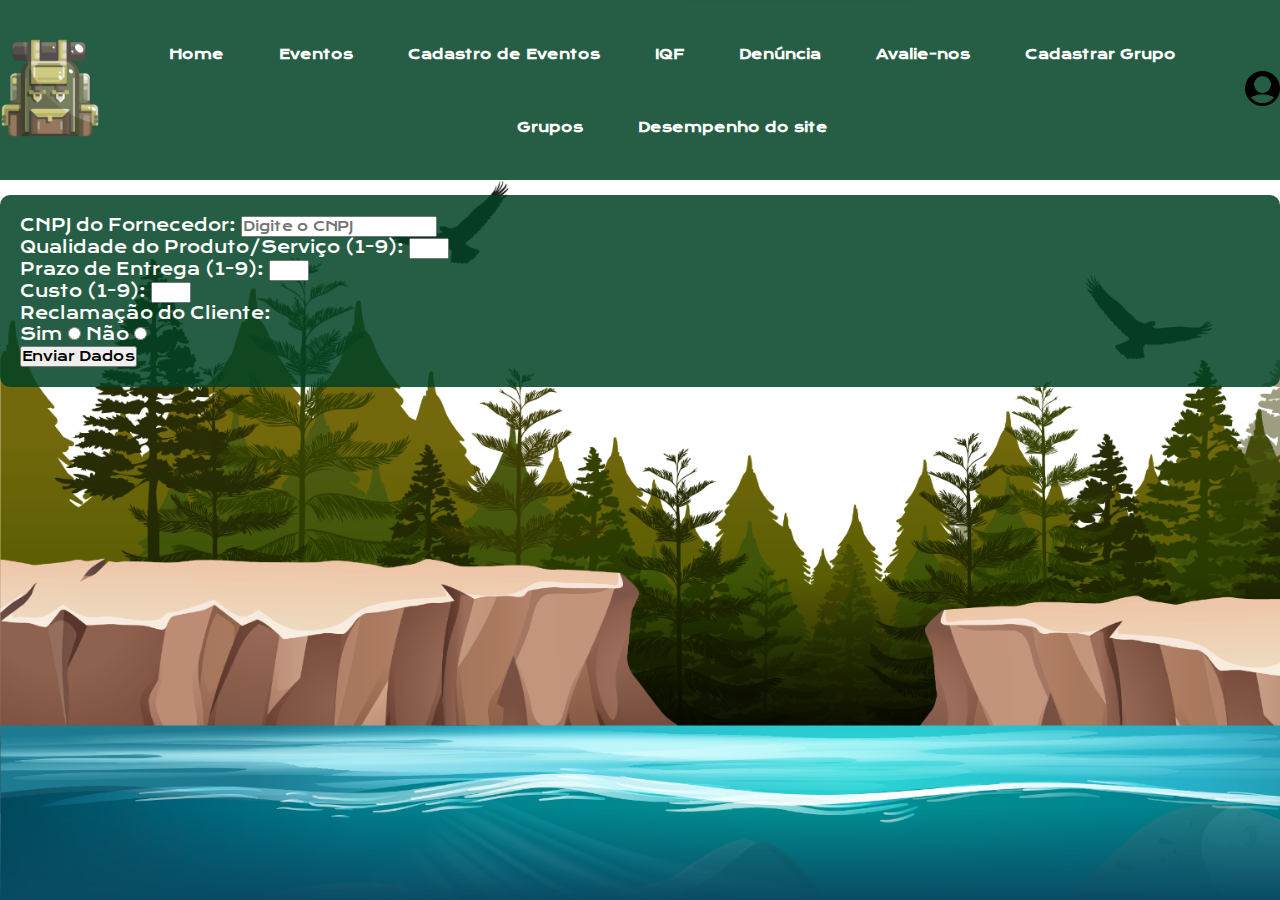
<file: Mochileiros/index.html>
<!DOCTYPE html>
<html lang="en">
<head>
    <meta charset="UTF-8">
    <meta name="viewport" content="width=device-width, initial-scale=1.0">
    <title>Índice de Qualificação do Fornecedor Iqf</title>
    <script src="script.js"></script>
    <link rel="stylesheet" href="home.css">
    <link href="https://cdn.jsdelivr.net/npm/bootstrap@5.3.2/dist/css/bootstrap.min.css" rel="stylesheet" integrity="sha384-T3c6CoIi6uLrA9TneNEoa7RxnatzjcDSCmG1MXxSR1GAsXEV/Dwwykc2MPK8M2HN" crossorigin="anonymous">
    <link rel="stylesheet" href="iqf.css">
     </head>
<body>
    <header class="my_header">
        <div class="my_header_1">
            <a href="#"><img src="home-img/backpack.png" alt="backpack"></a>
        </div>
        <div class="my_header_2">
            <ul>
                <li><strong><a href="home.html">Home</a></strong></li>
                <li><strong><a href="evento.html">Eventos</a></strong></li>
                <li><strong><a href="CadastroFornecedores.html">Cadastro de Eventos</a></strong></li>
                <li><strong><a href="index.html">IQF</a></strong></li>
                <li><strong><a href="SegurancaUsuario.html">Denúncia</a></strong></li>
                <li><strong><a href="avaliacao.html">Avalie-nos</a></strong></li>
                <li><strong><a href="grupo.html">Cadastrar Grupo</a></strong></li>
                <li><strong><a href="GruposCadastrados.html">Grupos</a></strong></li>
                <li><strong><a href="indicador.html">Desempenho do site</a></strong></li>
            </ul>
        </div>
        <div class="my_header_2_1">
            <div class="dropdown">
                <button class="btn btn-secondary dropdown-toggle" type="button" data-bs-toggle="dropdown"
                    aria-expanded="false">
                    Menu
                </button>
                <ul class="dropdown-menu">
                    <li><strong><a class="dropdown-item" href="home.html">Home</a></strong></li>
                    <li><strong><a class="dropdown-item" href="evento.html">Eventos</a></strong></li>
                    <li><strong><a class="dropdown-item" href="CadastroFornecedores.html">Cadastro de Eventoss</a></strong></li>
                    <li><strong><a class="dropdown-item" href="index.html">IQF</a></strong></li>
                    <li><strong><a class="dropdown-item" href="SegurancaUsuario.html">Denúncia</a></strong></li>
                    <li><strong><a class="dropdown-item" href="avaliacao.html">Avalie-nos</a></strong></li>
                    <li><strong><a href="grupo.html">Cadastrar Grupo</a></strong></li>
                    <li><strong><a href="GruposCadastrados.html">Grupos</a></strong></li>
                    <li><strong><a class="dropdown-item" href="indicador.html">Desempenho do site</a></strong></li>
                </ul>
            </div>
        </div>
        <div class="my_header_3">
            <a href="usuario.html"><img src="home-img/do-utilizador.png" alt="user-icon"></a>
        </div>
    </header>
            <main class="main_iqf">
                <div class="d-flex justify-content-center">
                    <div class="tabela">
                        <form id="iqfForm" onsubmit="enviarDados(event)">
                            <label for="cnpj">CNPJ do Fornecedor:</label>
                            <input type="text" id="cnpj" placeholder="Digite o CNPJ" maxlength="14" required><br>
                            <label for="quality">Qualidade do Produto/Serviço (1-9):</label>
                            <input type="number" id="quality" min="1" max="9" required><br>
                            <label for="delivery">Prazo de Entrega (1-9):</label>
                            <input type="number" id="delivery" min="1" max="9" required><br>
                            <label for="cost">Custo (1-9):</label>
                            <input type="number" id="cost" min="1" max="9" required><br>
                            <label for="complaint">Reclamação do Cliente:</label>
                            <div>
                                <label for="complaintYes">Sim</label>
                                <input type="radio" id="complaintYes" name="complaint" value="true" required>
                                <label for="complaintNo">Não</label>
                                <input type="radio" id="complaintNo" name="complaint" value="false" required>
                            </div>
                            <button type="submit">Enviar Dados</button>
                        </form>
                    </div>
                        </div>
            </main>

       
    
     <script src="https://cdn.jsdelivr.net/npm/bootstrap@5.3.2/dist/js/bootstrap.bundle.min.js" integrity="sha384-C6RzsynM9kWDrMNeT87bh95OGNyZPhcTNXj1NW7RuBCsyN/o0jlpcV8Qyq46cDfL" crossorigin="anonymous"></script>
 
</body>
</html>
</file>
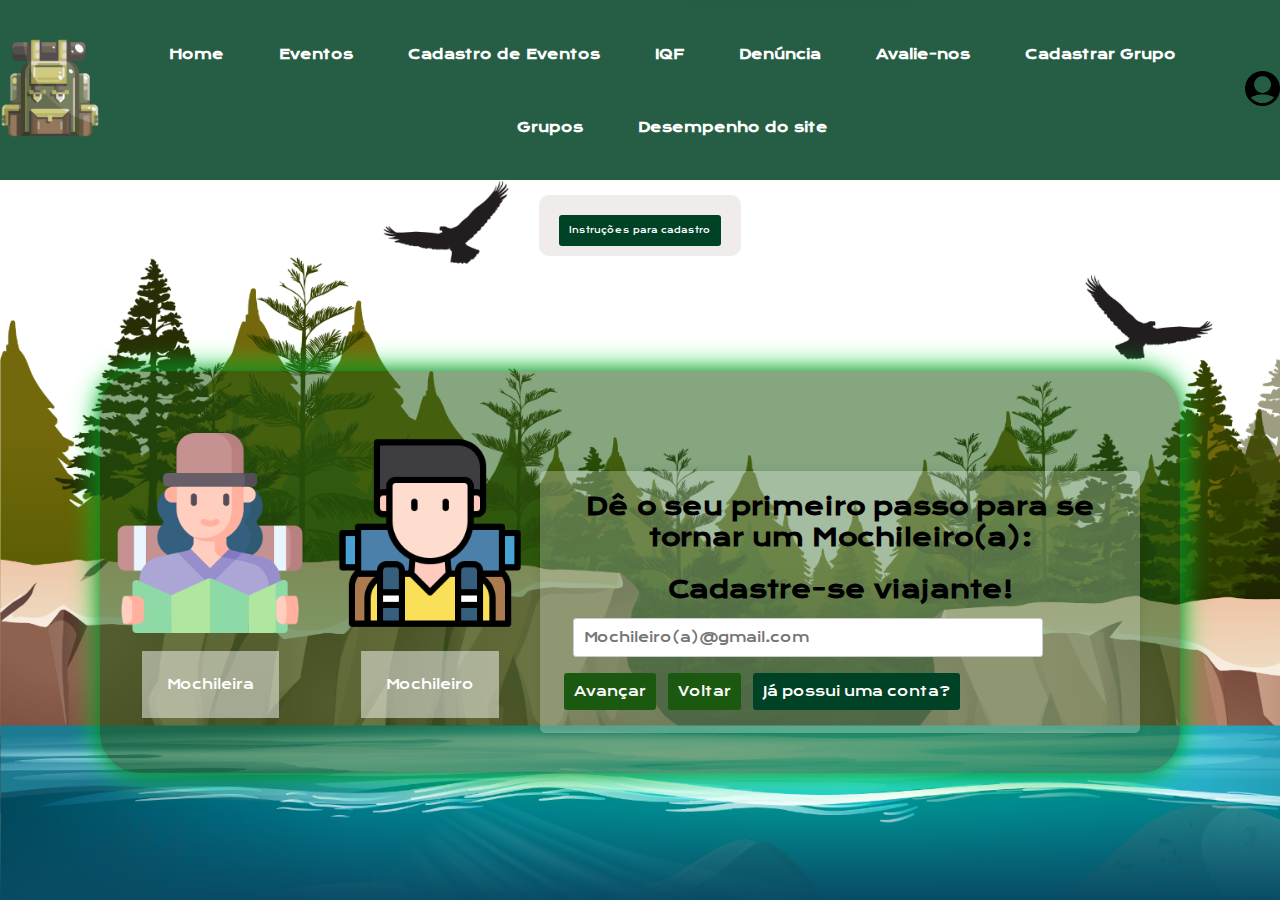
<file: Mochileiros/cadastro.html>
<!DOCTYPE html>
<html lang="pt-br">

<head>
    <meta charset="UTF-8">
    <meta name="viewport" content="width=device-width, initial-scale=1.0">
    <title>Mochileiros On-line - Cadastro</title>

    <link rel="stylesheet" href="cadastro.css">
    <link rel="stylesheet" href="home.css">
    <link href="https://cdn.jsdelivr.net/npm/bootstrap@5.3.2/dist/css/bootstrap.min.css" rel="stylesheet"
        integrity="sha384-T3c6CoIi6uLrA9TneNEoa7RxnatzjcDSCmG1MXxSR1GAsXEV/Dwwykc2MPK8M2HN" crossorigin="anonymous">
</head>

<body class="cadastro-page">
    <header class="my_header">
        <div class="my_header_1">
            <a href="#"><img src="home-img/backpack.png" alt="backpack"></a>
        </div>
        <div class="my_header_2">
            <ul>
                <li><strong><a href="home.html">Home</a></strong></li>
                <li><strong><a href="evento.html">Eventos</a></strong></li>
                <li><strong><a href="CadastroFornecedores.html">Cadastro de Eventos</a></strong></li>
                <li><strong><a href="index.html">IQF</a></strong></li>
                <li><strong><a href="SegurancaUsuario.html">Denúncia</a></strong></li>
                <li><strong><a href="avaliacao.html">Avalie-nos</a></strong></li>
                <li><strong><a href="grupo.html">Cadastrar Grupo</a></strong></li>
                <li><strong><a href="GruposCadastrados.html">Grupos</a></strong></li>
                <li><strong><a href="indicador.html">Desempenho do site</a></strong></li>
            </ul>
        </div>
        <div class="my_header_2_1">
            <div class="dropdown">
                <button class="btn btn-secondary dropdown-toggle" type="button" data-bs-toggle="dropdown"
                    aria-expanded="false">
                    Menu
                </button>
                <ul class="dropdown-menu">
                    <li><strong><a class="dropdown-item" href="home.html">Home</a></strong></li>
                    <li><strong><a class="dropdown-item" href="evento.html">Eventos</a></strong></li>
                    <li><strong><a class="dropdown-item" href="CadastroFornecedores.html">Cadastro de Eventoss</a></strong></li>
                    <li><strong><a class="dropdown-item" href="index.html">IQF</a></strong></li>
                    <li><strong><a class="dropdown-item" href="SegurancaUsuario.html">Denúncia</a></strong></li>
                    <li><strong><a class="dropdown-item" href="avaliacao.html">Avalie-nos</a></strong></li>
                    <li><strong><a href="grupo.html">Cadastrar Grupo</a></strong></li>
                    <li><strong><a href="GruposCadastrados.html">Grupos</a></strong></li>
                    <li><strong><a class="dropdown-item" href="indicador.html">Desempenho do site</a></strong></li>
                </ul>
            </div>
        </div>
        <div class="my_header_3">
            <a href="usuario.html"><img src="home-img/do-utilizador.png" alt="user-icon"></a>
        </div>
    </header>

    <div style="display: flex; justify-content: center; align-items: center;">


        <div class="instrucoes-container">
            <button id="mostrar-instrucoes-button">Instruções para cadastro</button>
            <div id="instrucoes-text" class="hidden">
                <h3>Instruções para Cadastro</h3>
                <p>Bem-vindo ao nosso sistema de cadastro no Mochileiros On-line! Para se tornar um Mochileiro(a), siga
                    estas etapas:</p>

                <ol>
                    <li>Escolha o seu gênero: Selecione se você é um <strong>Mochileiro</strong> ou uma
                        <strong>Mochileira</strong> clicando no botão correspondente.
                    </li>

                    <li>Preencha seus dados: Preencha os campos obrigatórios do formulário com as seguintes informações:
                        <ul>
                            <li><strong>Email:</strong> Insira um endereço de email válido, como "mochileiro@gmail.com".
                            </li>
                            <li><strong>CPF:</strong> Digite o seu CPF.</li>
                            <li><strong>Nome:</strong> Informe o seu nome completo.</li>
                            <li><strong>Estado:</strong> Especifique o estado onde você reside.</li>
                            <li><strong>Cidade:</strong> Informe a sua cidade atual.</li>
                            <li><strong>Senha:</strong> Escolha uma senha segura para acessar a sua conta.</li>
                        </ul>
                    </li>

                    <li>Avançar e voltar: Use os botões "Avançar" e "Voltar" para navegar entre os campos do formulário.
                        Certifique-se de preencher todos os campos corretamente.</li>

                    <li>Concluir o cadastro: Quando todos os campos estiverem preenchidos corretamente, o botão
                        "Cadastrar" estará disponível. Clique nele para finalizar o seu cadastro.</li>
                </ol>

                <p>Após o cadastro, você poderá explorar eventos, serviços e muito mais! Se você já possui uma conta,
                    clique no botão "Já possui uma conta?" para fazer login.</p>
            </div>
        </div>
        </section>
    </div>





    <main class="main">
        <div class="main_1">

            <div class="main_1_1">

                <div class="main_1_2">

                    <div>
                        <img src="viajantes/homem.png" alt="">
                    </div>
                    <div class="viajante_mulher"><button>Mochileira</button></div>
                </div>
                <div class="main_1_2">
                    <div class="main_1_2_2">
                        <img src="viajantes/mulher.png" alt="">
                    </div>
                    <div class="viajante_homem"><button>Mochileiro</button></div>
                </div>
            </div>
        </div>

        <div class="container">
            <h2>Dê o seu primeiro passo para se tornar um Mochileiro(a): </h2>
            <br>
            <h2>
                <strong>Cadastre-se viajante!</strong>
            </h2>
            <form id="registration-form" action="minhaConta.html" method="post">
                <input type="text" id="email" name="email" placeholder="Mochileiro(a)@gmail.com" required
                    class="visible">

                <input type="text" id="cpf" name="cpf" placeholder="123.456.789-00">
                <input type="text" id="nome" name="nome" placeholder="Nome do Mochileiro(a)">
                <input type="text" id="estado" name="estado" placeholder="Estado">
                <input type="text" id="cidade" name="cidade" placeholder="Cidade">
                <input type="password" id="senha" name="senha" placeholder="Senha">
                <button id="avancar-button">Avançar</button>
                <button id="voltar-button">Voltar</button>
                <button type="submit" id="cadastrar-button" class="hidden">Cadastrar</button>

                <button id="ja-possui-conta-button"><a href="entrar.html">Já possui uma conta?</a></button>
            </form>

        </div>
    </main>
    <script>
        document.getElementById("mostrar-instrucoes-button").addEventListener("click", function () {
            const instrucoesText = document.getElementById("instrucoes-text");

            if (instrucoesText.style.display === "none" || instrucoesText.style.display === "") {
                instrucoesText.style.display = "block";
                instrucoesText.classList.add("fade-in"); // Adiciona uma classe para a animação
            } else {
                instrucoesText.style.display = "none";
            }
        });

    </script>
    <script>
        document.addEventListener("DOMContentLoaded", function () {
            const form = document.getElementById("registration-form");
            const campos = form.querySelectorAll("input[type='text'], input[type='password']");
            const avancarButton = document.getElementById("avancar-button");
            const voltarButton = document.getElementById("voltar-button");
            const cadastrarButton = document.getElementById("cadastrar-button");
            let campoAtual = 0;

            avancarButton.addEventListener("click", function (event) {
                event.preventDefault();

                if (campoAtual === campos.length - 1) {
                    alert("Clique em 'Cadastrar' para finalizar o cadastro.");
                } else {
                    campos[campoAtual].classList.remove("visible");
                    campoAtual++;

                    if (campoAtual < campos.length) {
                        campos[campoAtual].classList.add("visible");
                    }
                }

                // Verifica se o usuário está no sexto campo (índice 5) e oculta o botão "Avançar"
                if (campoAtual === 5) {
                    avancarButton.style.display = "none";
                }

                // Mostra o botão "Voltar" se necessário
                if (campoAtual > 0) {
                    voltarButton.style.display = "block";
                }

                // Exibe o botão "Cadastrar" se o usuário estiver no último campo
                if (campoAtual === campos.length - 1) {
                    cadastrarButton.classList.remove("hidden");
                }
            });

            voltarButton.addEventListener("click", function (event) {
                event.preventDefault();

                if (campoAtual > 0) {
                    campos[campoAtual].classList.remove("visible");
                    campoAtual--;
                    campos[campoAtual].classList.add("visible");
                }

                // Oculta o botão "Cadastrar" ao voltar para campos anteriores
                cadastrarButton.classList.add("hidden");

                // Mostra o botão "Avançar" ao voltar
                avancarButton.style.display = "block";

                // Oculta o botão "Voltar" se voltar ao primeiro campo
                if (campoAtual === 0) {
                    voltarButton.style.display = "none";
                }
            });
        });

    </script>

    <script>
        const form = document.getElementById("registration-form");
        const campos = form.querySelectorAll("input[type='text'], input[type='password']");
        const avancarButton = document.getElementById("avancar-button");
        const voltarButton = document.getElementById("voltar-button");
        const jaPossuiContaButton = document.getElementById("ja-possui-conta-button");
        let campoAtual = 0;

        avancarButton.addEventListener("click", function (event) {
            event.preventDefault();

            if (campoAtual === campos.length - 1) {
                alert("Clique em 'Cadastrar' para finalizar o cadastro.");
            } else {
                campos[campoAtual].classList.remove("visible");
                campoAtual++;

                if (campoAtual < campos.length) {
                    campos[campoAtual].classList.add("visible");
                }
            }
        });

        voltarButton.addEventListener("click", function (event) {
            event.preventDefault();

            if (campoAtual > 0) {
                campos[campoAtual].classList.remove("visible");
                campoAtual--;
                campos[campoAtual].classList.add("visible");
            }
        });



    </script>



    <script>
        const viajanteMulherButton = document.querySelector(".viajante_mulher button");
        const viajanteHomemButton = document.querySelector(".viajante_homem button");
        const main = document.querySelector(".main");
        const header = document.querySelector(".my_header");
        const entrarButton = document.getElementById("entrar-button");
        const cadastrarButton = document.getElementById("cadastrar-button");

        const mochileiraImage = document.getElementById("mochileira-image");
        const mochileiroImage = document.getElementById("mochileiro-image");

        viajanteMulherButton.addEventListener("click", function () {
            main.style.backgroundColor = "rgba(129, 37, 235, 0.472)";
            header.style.backgroundColor = "rgba(129, 37, 235, 0.472)";
            entrarButton.style.backgroundColor = "rgba(129, 37, 235, 0.472)";
            cadastrarButton.style.backgroundColor = "rgba(129, 37, 235, 0.472)";


            mochileiraImage.style.display = "block";
            mochileiroImage.style.display = "none";
        });

        viajanteHomemButton.addEventListener("click", function () {
            main.style.backgroundColor = "rgba(1, 149, 255, 0.384)";
            header.style.backgroundColor = "rgba(1, 149, 255, 0.384)";
            entrarButton.style.backgroundColor = "rgba(1, 149, 255, 0.384)";
            cadastrarButton.style.backgroundColor = "rgba(1, 149, 255, 0.384)";

            // Exibe a imagem do mochileiro e esconde a imagem da mochileira
            mochileiroImage.style.display = "block";
            mochileiraImage.style.display = "none";
        });
    </script>



    <script>
        function validarTodasInformacoes() {
            if (
                validarCidadeForm() &&
                validarCidadeServicoForm() &&
                validarEventoForm() &&
                validarFornecedorForm() &&
                validarTipoServicoForm()
            ) {
                alert("Todas as informações foram confirmadas com sucesso!");
                return true;
            }
            alert("Por favor, preencha todos os campos corretamente antes de confirmar as informações.");
            return false;
        }

        function validarCidadeForm() {
            const cidadeInput = document.getElementById("cidade");
            if (cidadeInput.value.trim() === "") {
                alert("Por favor, preencha o campo Cidade do evento.");
                return false;
            }
            return true;
        }

        function validarCidadeServicoForm() {
            const cidadeServicoInput = document.getElementById("cidadeServico");
            if (cidadeServicoInput.value.trim() === "") {
                alert("Por favor, preencha o campo Cidade de prestação de serviço.");
                return false;
            }
            return true;
        }

        function validarEventoForm() {
            const nomeEventoInput = document.getElementById("nomeEvento");
            const descricaoEventoInput = document.getElementById("descricaoEvento");
            const dataEventoInput = document.getElementById("dataEvento");
            const horaEventoInput = document.getElementById("horaEvento");
            const localEventoInput = document.getElementById("localEvento");
            const tipoEventoInput = document.getElementById("tipoEvento");

            if (nomeEventoInput.value.trim() === "" ||
                descricaoEventoInput.value.trim() === "" ||
                dataEventoInput.value === "" ||
                horaEventoInput.value === "" ||
                localEventoInput.value.trim() === "" ||
                tipoEventoInput.value.trim() === "") {
                alert("Por favor, preencha todos os campos do formulário de evento.");
                return false;
            }
            return true;
        }

        function validarFornecedorForm() {
            const nomeEmpresaInput = document.getElementById("nomeEmpresa");
            const contatoInput = document.getElementById("contato");
            const emailInput = document.getElementById("email");
            const localEmpresaInput = document.getElementById("localEmpresa");
            const servicoOferecidoInput = document.getElementById("servicoOferecido");

            if (nomeEmpresaInput.value.trim() === "" ||
                contatoInput.value.trim() === "" ||
                emailInput.value.trim() === "" ||
                localEmpresaInput.value.trim() === "" ||
                servicoOferecidoInput.value.trim() === "") {
                alert("Por favor, preencha todos os campos do formulário de fornecedor.");
                return false;
            }

            const contatoValue = contatoInput.value.replace(/\D/g, ''); // Remova caracteres não numéricos
            if (contatoValue.length !== 11) {
                alert("O campo Contato deve ter 11 dígitos numéricos.");
                return false;
            }

            return true;
        }

        function validarTipoServicoForm() {
            const servicoOferecidoInput = document.getElementById("servicoOferecido");
            if (servicoOferecidoInput.value.trim() === "") {
                alert("Por favor, forneça informações sobre os tipos de serviços oferecidos.");
                return false;
            }
            return true;
        }
    </script>

    <script>
        document.getElementById("registration-form").addEventListener("submit", async function (event) {
            event.preventDefault();

            const email = document.getElementById("email").value;
            const cpf = document.getElementById("cpf").value;
            const nome = document.getElementById("nome").value;
            const estado = document.getElementById("estado").value;
            const cidade = document.getElementById("cidade").value;
            const senha = document.getElementById("senha").value;

            const formData = {
                email: email,
                cpf: cpf,
                nome: nome,
                estado: estado,
                cidade: cidade,
                senha: senha
            };

            try {
                const response = await fetch("http://localhost:8080/cadastros", {
                    method: "POST",
                    headers: {
                        "Content-Type": "application/json",
                    },
                    body: JSON.stringify(formData),
                });

                if (response.status === 200) {
                    alert("Cadastro bem-sucedido!");
                    // Redirecionar para outra página, se necessário
                    window.location.href = "home.html";
                } else {
                    alert("Falha ao cadastrar. Verifique os dados e tente novamente.");
                }
            } catch (error) {
                alert("Erro de rede. Tente novamente mais tarde.");
                console.error("Erro de rede: " + error.message);
            }
        });
    </script>





    <script src="https://cdn.jsdelivr.net/npm/@popperjs/core@2.11.8/dist/umd/popper.min.js"
        integrity="sha384-I7E8VVD/ismYTF4hNIPjVp/Zjvgyol6VFvRkX/vR+Vc4jQkC+hVqc2pM8ODewa9r"
        crossorigin="anonymous"></script>
    <script src="https://cdn.jsdelivr.net/npm/bootstrap@5.3.2/dist/js/bootstrap.min.js"
        integrity="sha384-BBtl+eGJRgqQAUMxJ7pMwbEyER4l1g+O15P+16Ep7Q9Q+zqX6gSbd85u4mG4QzX+"
        crossorigin="anonymous"></script>
</body>

</html>
</file>
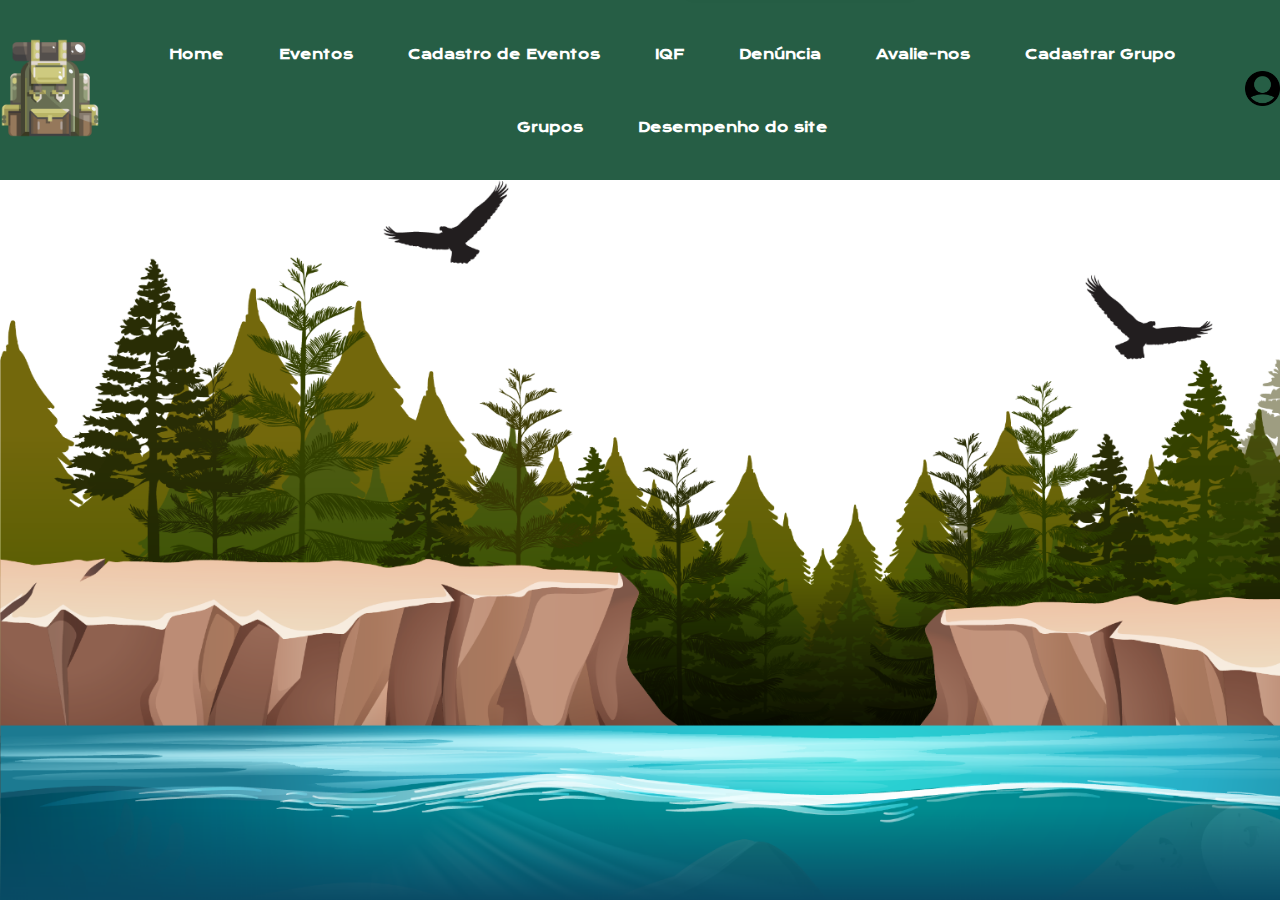
<file: Mochileiros/evento.html>
<!DOCTYPE html>
<html lang="en">

<head>
    <meta charset="UTF-8">
    <meta name="viewport" content="width=device-width, initial-scale=1.0">
    <title>Event Cards</title>
    <link rel="stylesheet" href="evento.css">
    <link rel="stylesheet" href="home.css">
    <link href="https://cdn.jsdelivr.net/npm/bootstrap@5.3.2/dist/css/bootstrap.min.css" rel="stylesheet"
        integrity="sha384-T3c6CoIi6uLrA9TneNEoa7RxnatzjcDSCmG1MXxSR1GAsXEV/Dwwykc2MPK8M2HN" crossorigin="anonymous">
</head>

<body>
    <header class="my_header">
        <div class="my_header_1">
            <a href="#"><img src="home-img/backpack.png" alt="backpack"></a>
        </div>
        <div class="my_header_2">
            <ul>
                <li><strong><a href="home.html">Home</a></strong></li>
                <li><strong><a href="evento.html">Eventos</a></strong></li>
                <li><strong><a href="CadastroFornecedores.html">Cadastro de Eventos</a></strong></li>
                <li><strong><a href="index.html">IQF</a></strong></li>
                <li><strong><a href="SegurancaUsuario.html">Denúncia</a></strong></li>
                <li><strong><a href="avaliacao.html">Avalie-nos</a></strong></li>
                <li><strong><a href="grupo.html">Cadastrar Grupo</a></strong></li>
                <li><strong><a href="GruposCadastrados.html">Grupos</a></strong></li>
                <li><strong><a href="indicador.html">Desempenho do site</a></strong></li>
            </ul>
        </div>
        <div class="my_header_2_1">
            <div class="dropdown">
                <button class="btn btn-secondary dropdown-toggle" type="button" data-bs-toggle="dropdown"
                    aria-expanded="false">
                    Menu
                </button>
                <ul class="dropdown-menu">
                    <li><strong><a class="dropdown-item" href="home.html">Home</a></strong></li>
                    <li><strong><a class="dropdown-item" href="evento.html">Eventos</a></strong></li>
                    <li><strong><a class="dropdown-item" href="CadastroFornecedores.html">Cadastro de Eventoss</a></strong></li>
                    <li><strong><a class="dropdown-item" href="index.html">IQF</a></strong></li>
                    <li><strong><a class="dropdown-item" href="SegurancaUsuario.html">Denúncia</a></strong></li>
                    <li><strong><a class="dropdown-item" href="avaliacao.html">Avalie-nos</a></strong></li>
                    <li><strong><a href="grupo.html">Cadastrar Grupo</a></strong></li>
                    <li><strong><a href="GruposCadastrados.html">Grupos</a></strong></li>
                    <li><strong><a class="dropdown-item" href="indicador.html">Desempenho do site</a></strong></li>
                </ul>
            </div>
        </div>
        <div class="my_header_3">
            <a href="usuario.html"><img src="home-img/do-utilizador.png" alt="user-icon"></a>
        </div>
    </header>

    <div id="cards-container"></div>

    

    <script>
        function createCard(eventData) {
            const card = document.createElement('div');
            card.className = 'event-card';
            card.innerHTML = `
                <h3>${eventData.nomeEvento || 'Nome do Evento não especificado'}</h3>
                <p class="event-info">Descrição do evento: ${eventData.descricaoEvento || 'Descrição não especificada'}</p>
                <p class="event-info">Data do evento: ${eventData.dataEvento || 'Data não especificada'}</p>
                <p class="event-info">Hora do evento: ${eventData.horaEvento || 'Hora não especificada'}</p>
                <p class="event-info">Local do evento: ${eventData.localEvento || 'Local não especificado'}</p>
                <p class="event-info">Tipo do evento: ${eventData.tipoEvento || 'Tipo não especificado'}</p>
                <p class="event-info">Nome da empresa: ${eventData.nomeEmpresa || 'Empresa não especificada'}</p>
                <p class="event-info">Contato: ${eventData.contato || 'Contato não especificado'}</p>
                <p class="event-info">E-mail: ${eventData.email || 'E-mail não especificado'}</p>
                <p class="event-info">Local da empresa: ${eventData.localEmpresa || 'Local da empresa não especificado'}</p>
                <p class="event-info">Produto/Serviço que oferece: ${eventData.servicoOferecido || 'Produto/Serviço não especificado'}</p>
            `;
            return card;
        }

        async function updateCards() {
            try {
                const response = await fetch('http://localhost:8080/cadastrofornecedor/listar');
                const data = await response.json();
                const cardsContainer = document.getElementById('cards-container');

                cardsContainer.innerHTML = '';

                data.forEach(eventData => {
                    const card = createCard(eventData);
                    cardsContainer.appendChild(card);
                });
            } catch (error) {
                console.error('Erro ao buscar dados do servidor:', error);
            }
        }

        // Atualize os cards a cada 10 segundos (10000 milissegundos)
        setInterval(updateCards, 10000);

        // Execute a função de atualização imediatamente
        updateCards();
    </script>


    <script src="https://cdn.jsdelivr.net/npm/@popperjs/core@2.11.8/dist/umd/popper.min.js"
        integrity="sha384-I7E8VVD/ismYTF4hNIPjVp/Zjvgyol6VFvRkX/vR+Vc4jQkC+hVqc2pM8ODewa9r"
        crossorigin="anonymous"></script>
    <script src="https://cdn.jsdelivr.net/npm/bootstrap@5.3.2/dist/js/bootstrap.min.js"
        integrity="sha384-BBtl+eGJRgqQAUMxJ7pMwbEyER4l1g+O15P+16Ep7Q9Q+zqX6gSbd85u4mG4QzX+"
        crossorigin="anonymous"></script>
</body>

</html>
</file>
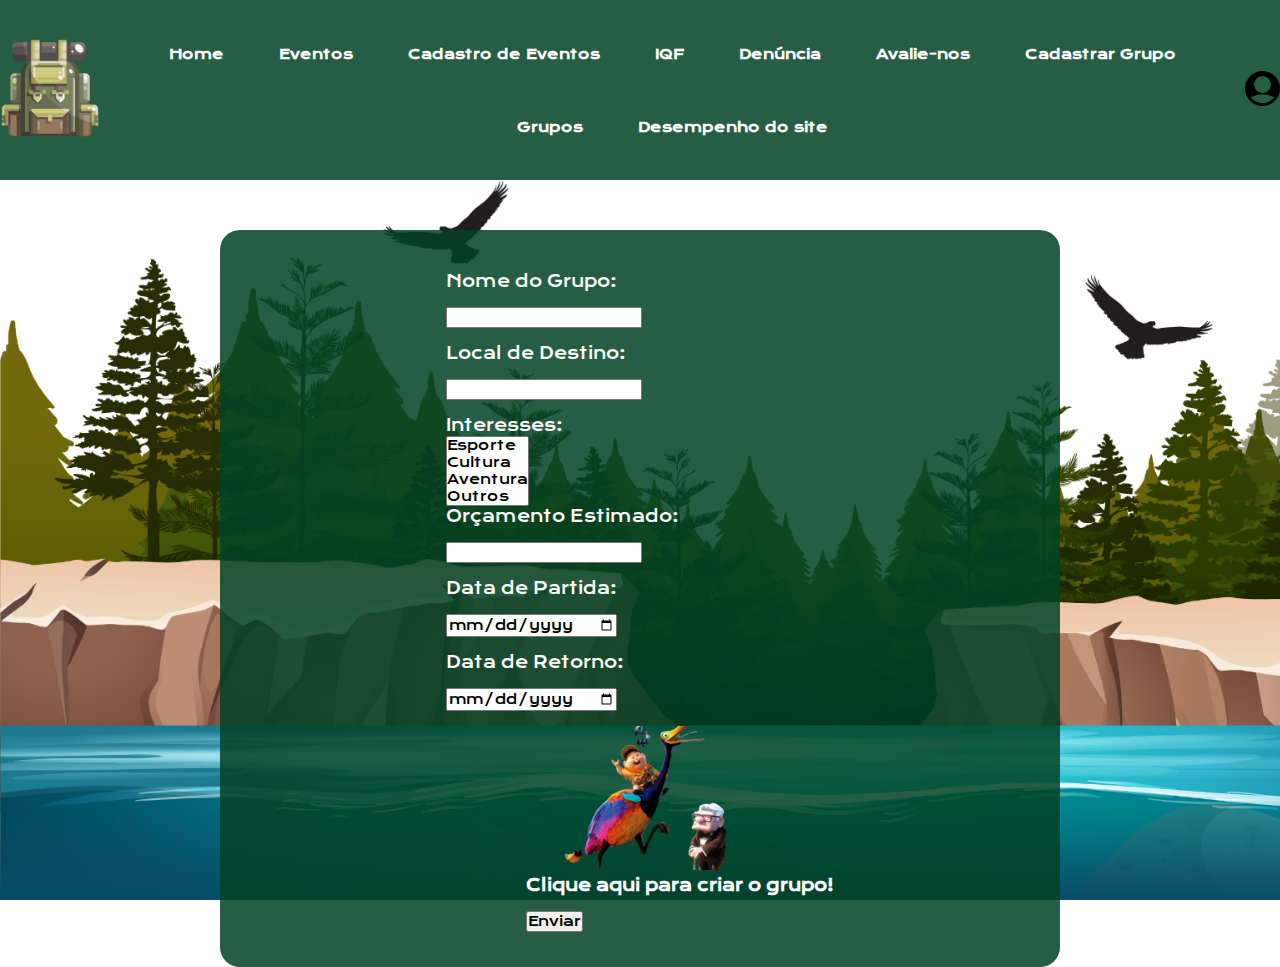
<file: Mochileiros/grupo.html>
<!DOCTYPE html>
<html lang="pt-br">

<head>
    <meta charset="UTF-8">
    <meta name="viewport" content="width=device-width, initial-scale=1.0">
    <title>Home</title>
    <link rel="stylesheet" href="home.css">
    <link href="https://cdn.jsdelivr.net/npm/bootstrap@5.3.2/dist/css/bootstrap.min.css" rel="stylesheet"
        integrity="sha384-T3c6CoIi6uLrA9TneNEoa7RxnatzjcDSCmG1MXxSR1GAsXEV/Dwwykc2MPK8M2HN" crossorigin="anonymous">
        <link rel="stylesheet" href="grupo.css">
        <script src="https://code.jquery.com/jquery-3.6.0.min.js"></script>
</head>

<body>

    <header class="my_header">
        <div class="my_header_1">
            <a href="#"><img src="home-img/backpack.png" alt="backpack"></a>
        </div>
        <div class="my_header_2">
            <ul>
                <li><strong><a href="home.html">Home</a></strong></li>
                <li><strong><a href="evento.html">Eventos</a></strong></li>
                <li><strong><a href="CadastroFornecedores.html">Cadastro de Eventos</a></strong></li>
                <li><strong><a href="index.html">IQF</a></strong></li>
                <li><strong><a href="SegurancaUsuario.html">Denúncia</a></strong></li>
                <li><strong><a href="avaliacao.html">Avalie-nos</a></strong></li>
                <li><strong><a href="grupo.html">Cadastrar Grupo</a></strong></li>
                <li><strong><a href="GruposCadastrados.html">Grupos</a></strong></li>
                <li><strong><a href="indicador.html">Desempenho do site</a></strong></li>
            </ul>
        </div>
        <div class="my_header_2_1">
            <div class="dropdown">
                <button class="btn btn-secondary dropdown-toggle" type="button" data-bs-toggle="dropdown"
                    aria-expanded="false">
                    Menu
                </button>
                <ul class="dropdown-menu">
                    <li><strong><a class="dropdown-item" href="home.html">Home</a></strong></li>
                    <li><strong><a class="dropdown-item" href="evento.html">Eventos</a></strong></li>
                    <li><strong><a class="dropdown-item" href="CadastroFornecedores.html">Cadastro de Eventoss</a></strong></li>
                    <li><strong><a class="dropdown-item" href="index.html">IQF</a></strong></li>
                    <li><strong><a class="dropdown-item" href="SegurancaUsuario.html">Denúncia</a></strong></li>
                    <li><strong><a class="dropdown-item" href="avaliacao.html">Avalie-nos</a></strong></li>
                    <li><strong><a href="grupo.html">Cadastrar Grupo</a></strong></li>
                    <li><strong><a href="GruposCadastrados.html">Grupos</a></strong></li>
                    <li><strong><a class="dropdown-item" href="indicador.html">Desempenho do site</a></strong></li>
                </ul>
            </div>
        </div>
        <div class="my_header_3">
            <a href="usuario.html"><img src="home-img/do-utilizador.png" alt="user-icon"></a>
        </div>
    </header>

    <main class="main_grupo">
        <div class="form_grupo">
            <div>
                <form action="#" method="post">
                    <br>
                    <label for="nomeGrupo">Nome do Grupo:</label>
                    <br>
                    <input type="text" id="nomeGrupo" name="nomeGrupo">
                    <br>
                    <label for="localDestino">Local de Destino:</label>
                    <br>
                    <input type="text" id="localDestino" name="localDestino">
                    <br>
                    <label for="interesses">Interesses:</label>
                    <br>
                    <select id="interesses" name="interesses[]" multiple>
                        <option value="esporte">Esporte</option>
                        <option value="cultura">Cultura</option>
                        <option value="aventura">Aventura</option>
                        <option value="outros">Outros</option>
                    </select>
                    <br>
                    <label for="orcamentoEstimado">Orçamento Estimado:</label>
                    <br>
                    <input type="number" id="orcamentoEstimado" name="orcamentoEstimado" min="0">
                    <br>
                    <label for="dataPartida">Data de Partida:</label>
                    <br>
                    <input type="date" id="dataPartida" name="dataPartida">
                    <br>
                    <label for="dataRetorno">Data de Retorno:</label>
                    <br>
                    <input type="date" id="dataRetorno" name="dataRetorno">
                    <br>

                    <div class="button_grupo">
                        <div>
                            <div>
                                <img src="personagem/R-removebg-preview.ico" alt="">
                                <h4>Clique aqui para criar o grupo! </h4>
                            </div>
                            <div><input type="submit" value="Enviar"></div>
                        </div>
                    </div>
                </form>
            </div>
        </div>
    </main>

</body>

<script>
    $(document).ready(function () {
        $(".my_header_2 li a").hover(function () {
            $(this).css("padding", "15px");
            $(this).css("border-radius", "20px");
            $(this).css("transition", "all 0.3s");
        }, function () {
            $(this).css("padding", "");
            $(this).css("border-radius", "");
        });
    });

    $(document).ready(function () {
        // Adiciona um manipulador de evento para o envio do formulário
        $("form").submit(function (event) {
            // Impede o comportamento padrão do formulário (recarregar a página)
            event.preventDefault();

            // Obtém os valores dos campos do formulário
            var nomeGrupo = $("#nomeGrupo").val();
            var localDestino = $("#localDestino").val();
            var interesses = $("#interesses").val();
            var orcamentoEstimado = $("#orcamentoEstimado").val();
            var dataPartida = $("#dataPartida").val();
            var dataRetorno = $("#dataRetorno").val();

            // Constrói o objeto com os dados do grupo
            var grupoData = {
                nomeGrupo: nomeGrupo,
                localDestino: localDestino,
                interesses: interesses,
                orcamentoEstimado: orcamentoEstimado,
                dataPartida: dataPartida,
                dataRetorno: dataRetorno
            };

            // Realiza uma solicitação POST para o endpoint do seu backend
            $.ajax({
                type: "POST",
                url: "http://localhost:8080/grupos", // Substitua pela URL correta do seu backend
                contentType: "application/json; charset=utf-8",
                data: JSON.stringify(grupoData),
                dataType: "json",
                success: function (data) {
                    // Manipula a resposta do backend (opcional)
                    console.log("Grupo criado com sucesso:", data);

                    // Exibe um alerta para informar que o grupo foi criado com sucesso
                    alert("Grupo criado com sucesso!");
                },
                error: function (error) {
                    // Manipula erros (opcional)
                    console.error("Erro ao criar o grupo:", error);

                    // Exibe um alerta para informar sobre o erro
                    alert("Erro ao criar o grupo. Verifique o console para mais detalhes.");
                }
            });
        });
    });
</script>





    <script src="https://cdn.jsdelivr.net/npm/@popperjs/core@2.11.8/dist/umd/popper.min.js"
        integrity="sha384-I7E8VVD/ismYTF4hNIPjVp/Zjvgyol6VFvRkX/vR+Vc4jQkC+hVqc2pM8ODewa9r"
        crossorigin="anonymous"></script>
    <script src="https://cdn.jsdelivr.net/npm/bootstrap@5.3.2/dist/js/bootstrap.min.js"
        integrity="sha384-BBtl+eGJRgqQAUMxJ7pMwbEyER4l1g+O15P+16Ep7Q9Q+zqX6gSbd85u4mG4QzX+"
        crossorigin="anonymous"></script>
</body>

</html>
</file>
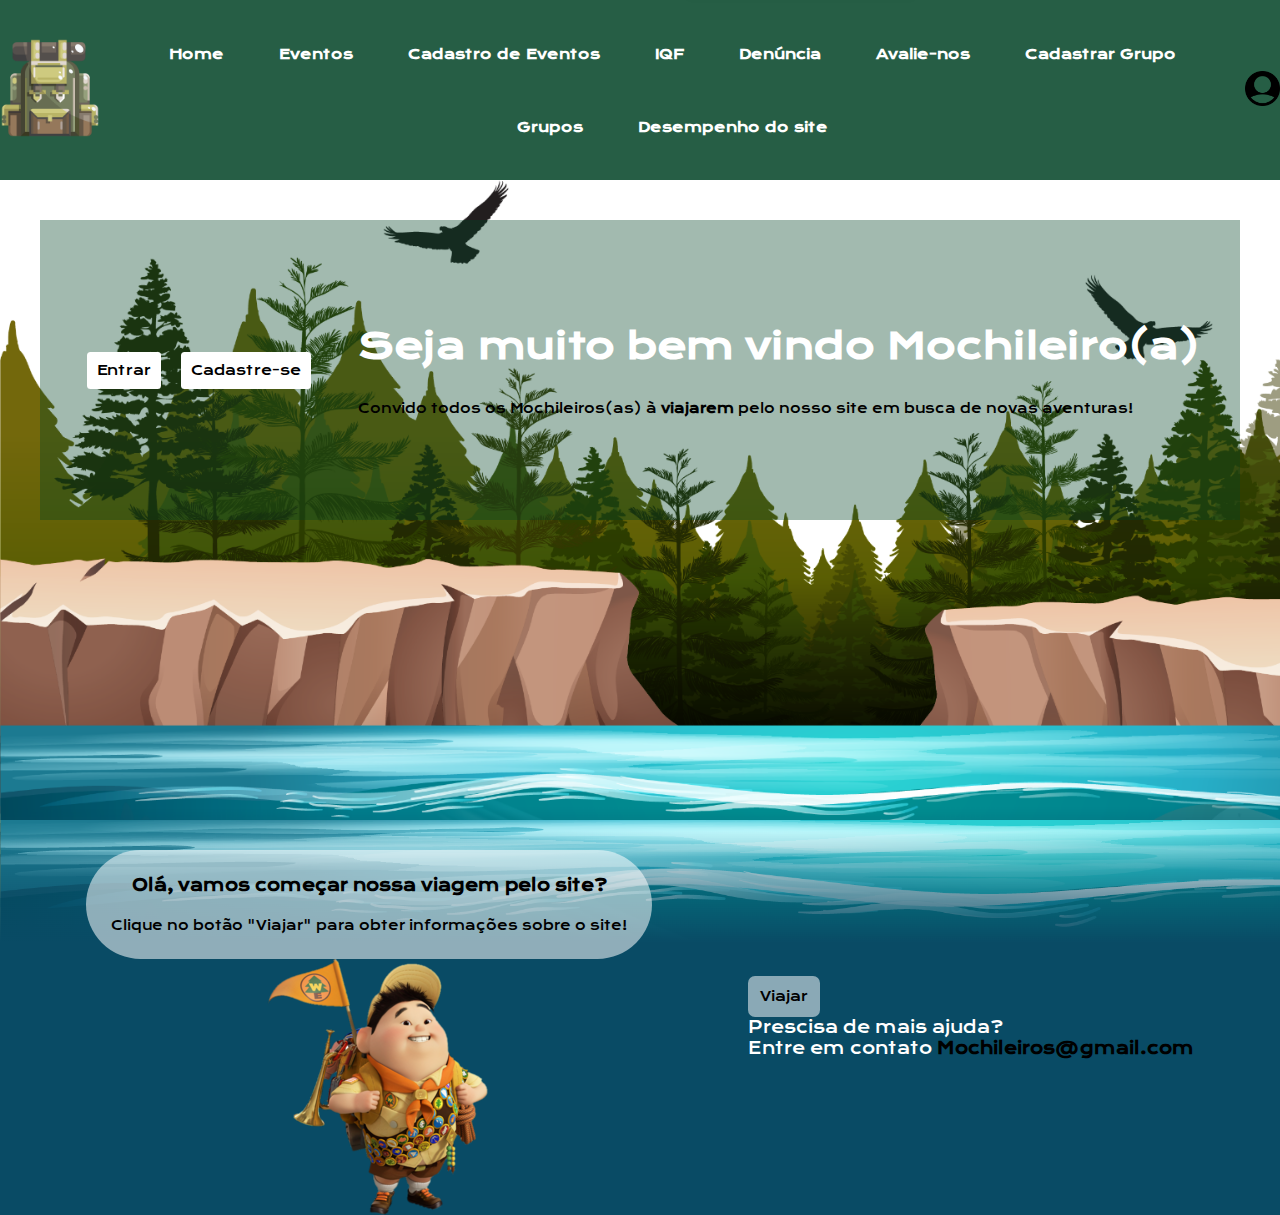
<file: Mochileiros/home.html>
<!DOCTYPE html>
<html lang="pt-br">

<head>
    <meta charset="UTF-8">
    <meta name="viewport" content="width=device-width, initial-scale=1.0">
    <title>Home</title>
    <link rel="stylesheet" href="home.css">
    <link href="https://cdn.jsdelivr.net/npm/bootstrap@5.3.2/dist/css/bootstrap.min.css" rel="stylesheet"
        integrity="sha384-T3c6CoIi6uLrA9TneNEoa7RxnatzjcDSCmG1MXxSR1GAsXEV/Dwwykc2MPK8M2HN" crossorigin="anonymous">
</head>

<body>

    <header class="my_header">
        <div class="my_header_1">
            <a href="#"><img src="home-img/backpack.png" alt="backpack"></a>
        </div>
        <div class="my_header_2">
            <ul>
                <li><strong><a href="home.html">Home</a></strong></li>
                <li><strong><a href="evento.html">Eventos</a></strong></li>
                <li><strong><a href="CadastroFornecedores.html">Cadastro de Eventos</a></strong></li>
                <li><strong><a href="index.html">IQF</a></strong></li>
                <li><strong><a href="SegurancaUsuario.html">Denúncia</a></strong></li>
                <li><strong><a href="avaliacao.html">Avalie-nos</a></strong></li>
                <li><strong><a href="grupo.html">Cadastrar Grupo</a></strong></li>
                <li><strong><a href="GruposCadastrados.html">Grupos</a></strong></li>
                <li><strong><a href="indicador.html">Desempenho do site</a></strong></li>
            </ul>
        </div>
        <div class="my_header_2_1">
            <div class="dropdown">
                <button class="btn btn-secondary dropdown-toggle" type="button" data-bs-toggle="dropdown"
                    aria-expanded="false">
                    Menu
                </button>
                <ul class="dropdown-menu">
                    <li><strong><a class="dropdown-item" href="home.html">Home</a></strong></li>
                    <li><strong><a class="dropdown-item" href="evento.html">Eventos</a></strong></li>
                    <li><strong><a class="dropdown-item" href="CadastroFornecedores.html">Cadastro de Eventoss</a></strong></li>
                    <li><strong><a class="dropdown-item" href="index.html">IQF</a></strong></li>
                    <li><strong><a class="dropdown-item" href="SegurancaUsuario.html">Denúncia</a></strong></li>
                    <li><strong><a class="dropdown-item" href="avaliacao.html">Avalie-nos</a></strong></li>
                    <li><strong><a href="grupo.html">Cadastrar Grupo</a></strong></li>
                    <li><strong><a href="GruposCadastrados.html">Grupos</a></strong></li>
                    <li><strong><a class="dropdown-item" href="indicador.html">Desempenho do site</a></strong></li>
                </ul>
            </div>
        </div>
        <div class="my_header_3">
            <a href="usuario.html"><img src="home-img/do-utilizador.png" alt="user-icon"></a>
        </div>
    </header>


    <section class="my_section">
        <div class="my_section_1">
            <button><a href="entrar.html">Entrar</a></button>
            <button><a href="cadastro.html">Cadastre-se</a></button>
        </div>
        <div class="my_section_2">
            <h2><strong>Seja muito bem vindo Mochileiro(a)</strong></h2>
            <br>
            <p>Convido todos os Mochileiros(as) à <strong>viajarem</strong> pelo nosso site em busca de novas aventuras!
            </p>
        </div>
    </section>


    <main class="main_home">
        <div class="main_1">
            <div>
                <div class="cartoon">
                    <h4><strong>Olá, vamos começar nossa viagem pelo site?</strong></h4>
                    <br>
                    <p>Clique no botão "Viajar" para obter informações sobre o site!</p>
                </div>
                <img class="img-responsive" id="personagemImage" src="personagem/up-home.ico" alt="">
                <!-- Nova imagem oculta -->
                <img class="img-responsive" id="novaImagem" src="personagem/up-abertura-transformed.ico" alt=""
                    style="display: none;">
            </div>
            <div class="cartoon_button">
                <button id="viajarButton">Viajar</button>
                <p>Prescisa de mais ajuda? </p>
                <p>Entre em contato <strong style="color: black;">Mochileiros@gmail.com</strong></p>

                <div id="explicacao" class="cartoon_button_description" style="display: none;">
                    <div>
                        <h6>Página Inicial (Home):</h6>
                        <p>
                            A porta de entrada do site, fornecendo informações gerais, onde os
                            visitantes iniciam sua jornada.
                        </p>
                        <br>

                        <h6>Eventos</h6>
                        <p>
                            Aqui são registrados todos os eventos que foram cadastrados pelos usuários.
                        </p>

                        <h6>Cadastro de Eventos:</h6>
                        <p>
                            Uma seção para que os usuários possam cadastrar eventos
                        </p>
                        <br>




                        <h6>Avalie-nos:</h6>
                        <p>
                            Uma área onde os usuários podem compartilhar avaliações,
                            contribuindo para a melhoria da qualidade e da experiência do site.
                        </p>


                        <h6>Desempenho do site</h6>

                        <p>
                            Mostra o desempenho total do site.
                        </p>
                    </div>
                </div>

            </div>
        </div>


    </main>




    <script src="https://code.jquery.com/jquery-3.6.0.min.js"></script>
    <script>
        // Adicione um evento de clique ao botão "Viajar"
        const viajarButton = document.getElementById("viajarButton");
        const explicacao = document.getElementById("explicacao");
        const personagemImage = document.getElementById("personagemImage");
        const novaImagem = document.getElementById("novaImagem");

        viajarButton.addEventListener("click", function () {
            // Verifica se a explicação está visível
            if (explicacao.style.display === "none") {
                // Desloca suavemente o conteúdo para a esquerda
                $(".cartoon").animate({ marginLeft: "-1000px" }, 2000);
                // Exibe a explicação lentamente
                $(explicacao).fadeIn(2000);
                // Alterna para a nova imagem
                personagemImage.style.display = "none";
                novaImagem.style.display = "block";
            } else {
                // Oculta a explicação
                explicacao.style.display = "none";
                // Desloca o conteúdo de volta para a posição original
                $(".cartoon").animate({ marginLeft: "0" }, 1500);
                // Alterna de volta para a imagem original
                personagemImage.style.display = "block";
                novaImagem.style.display = "none";
            }
        });
    </script>






    <script src="https://cdn.jsdelivr.net/npm/@popperjs/core@2.11.8/dist/umd/popper.min.js"
        integrity="sha384-I7E8VVD/ismYTF4hNIPjVp/Zjvgyol6VFvRkX/vR+Vc4jQkC+hVqc2pM8ODewa9r"
        crossorigin="anonymous"></script>
    <script src="https://cdn.jsdelivr.net/npm/bootstrap@5.3.2/dist/js/bootstrap.min.js"
        integrity="sha384-BBtl+eGJRgqQAUMxJ7pMwbEyER4l1g+O15P+16Ep7Q9Q+zqX6gSbd85u4mG4QzX+"
        crossorigin="anonymous"></script>
</body>

</html>
</file>
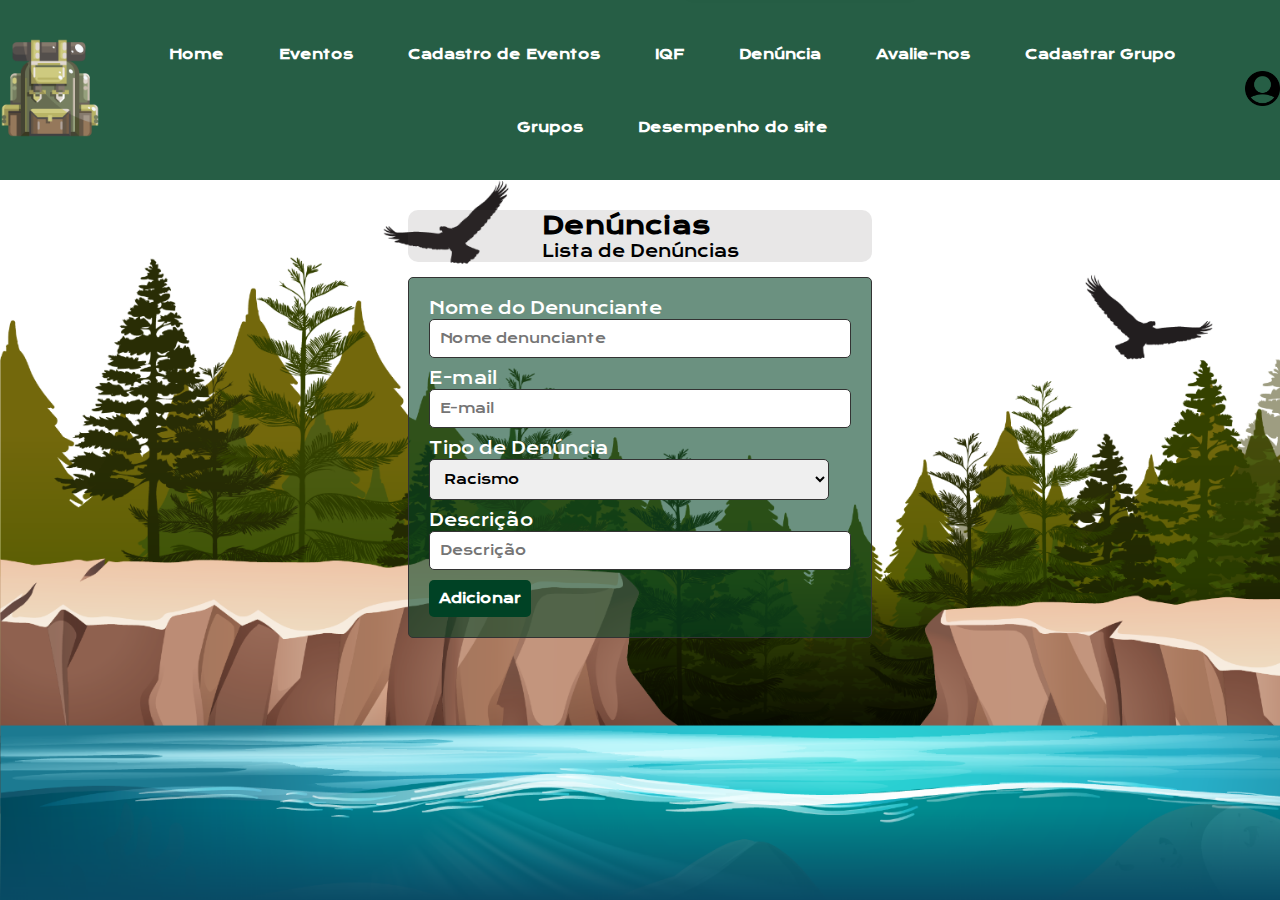
<file: Mochileiros/SegurancaUsuario.html>
<!DOCTYPE html>
<html lang="en">

<head>
    <meta charset="UTF-8">
    <meta name="viewport" content="width=device-width, initial-scale=1.0">
    <script src="SegurancaUsuario.js"></script>
    <link href="https://cdn.jsdelivr.net/npm/bootstrap@5.3.2/dist/css/bootstrap.min.css" rel="stylesheet"
        integrity="sha384-T3c6CoIi6uLrA9TneNEoa7RxnatzjcDSCmG1MXxSR1GAsXEV/Dwwykc2MPK8M2HN" crossorigin="anonymous">
    <link rel="stylesheet" href="SegurancaUsuario.css">
    <link rel="stylesheet" href="home.css">
    <title>Segurança do Usuario</title>
</head>

<body>
    <header class="my_header">
        <div class="my_header_1">
            <a href="#"><img src="home-img/backpack.png" alt="backpack"></a>
        </div>
        <div class="my_header_2">
            <ul>
                <li><strong><a href="home.html">Home</a></strong></li>
                <li><strong><a href="evento.html">Eventos</a></strong></li>
                <li><strong><a href="CadastroFornecedores.html">Cadastro de Eventos</a></strong></li>
                <li><strong><a href="index.html">IQF</a></strong></li>
                <li><strong><a href="SegurancaUsuario.html">Denúncia</a></strong></li>
                <li><strong><a href="avaliacao.html">Avalie-nos</a></strong></li>
                <li><strong><a href="grupo.html">Cadastrar Grupo</a></strong></li>
                <li><strong><a href="GruposCadastrados.html">Grupos</a></strong></li>
                <li><strong><a href="indicador.html">Desempenho do site</a></strong></li>
            </ul>
        </div>
        <div class="my_header_2_1">
            <div class="dropdown">
                <button class="btn btn-secondary dropdown-toggle" type="button" data-bs-toggle="dropdown"
                    aria-expanded="false">
                    Menu
                </button>
                <ul class="dropdown-menu">
                    <li><strong><a class="dropdown-item" href="home.html">Home</a></strong></li>
                    <li><strong><a class="dropdown-item" href="evento.html">Eventos</a></strong></li>
                    <li><strong><a class="dropdown-item" href="CadastroFornecedores.html">Cadastro de Eventoss</a></strong></li>
                    <li><strong><a class="dropdown-item" href="index.html">IQF</a></strong></li>
                    <li><strong><a class="dropdown-item" href="SegurancaUsuario.html">Denúncia</a></strong></li>
                    <li><strong><a class="dropdown-item" href="avaliacao.html">Avalie-nos</a></strong></li>
                    <li><strong><a href="grupo.html">Cadastrar Grupo</a></strong></li>
                    <li><strong><a href="GruposCadastrados.html">Grupos</a></strong></li>
                    <li><strong><a class="dropdown-item" href="indicador.html">Desempenho do site</a></strong></li>
                </ul>
            </div>
        </div>
        <div class="my_header_3">
            <a href="usuario.html"><img src="home-img/do-utilizador.png" alt="user-icon"></a>
        </div>
    </header>
    <main class="main_denuncia">
        <div>
            <div class="title">
                <div>
                    <h2>Denúncias</h2>
                    <span>Lista de Denúncias</span>
                </div>
            </div>
            <div class="cards">
                <div class="lineImput">
                    <label>Nome do Denunciante</label>
                    <input type="text" id="nome" placeholder="Nome denunciante">
                </div>
                <div class="lineImput">
                    <label>E-mail</label>
                    <input type="text" id="email" placeholder="E-mail">
                </div>
                <div class="lineImput">
                    <label>Tipo de Denúncia</label>
                    <select id="tipo-denuncia">
                        <option>Racismo</option>
                        <option>Violência ou discriminação contra mulheres</option>
                        <option>Intolerancia Religiosa</option>
                        <option>Xenofobia</option>
                        <option>Maus tratos contra animais</option>
                    </select>
                </div>
                <div class="lineImput">
                    <label>Descrição</label>
                    <input type="text" id="descricao" placeholder="Descrição">
                </div>
                <button onclick="enviarDenuncia()">Adicionar</button>
            </div>
        </div>





    </main>

    <script>
        // Adiciona animações ao passar o mouse sobre os itens do menu
        $(document).ready(function () {
            $(".my_header_2 li a").hover(function () {
                $(this).css("padding", "15px");
                $(this).css("border-radius", "20px");
                $(this).css("transition", "all 0.3s");
            }, function () {
                $(this).css("padding", "");
                $(this).css("border-radius", "");
            });
        });

        // Event listener para o botão "Adicionar"
        document.getElementById("adicionarDenuncia").addEventListener("click", enviarDenuncia);

        // Função para enviar denúncia para o backend
        async function enviarDenuncia() {
            const nome = document.getElementById('nome').value;
            const email = document.getElementById('email').value;
            const tipoDenuncia = document.getElementById('tipo-denuncia').value;
            const descricao = document.getElementById('descricao').value;

            const denuncia = {
                nomeDenunciante: nome,
                email: email,
                tipoDenuncia: tipoDenuncia,
                descricao: descricao
            };

            try {
                const response = await fetch("http://localhost:8080/denuncia", {
                    method: 'POST',
                    headers: {
                        'Content-Type': 'application/json',
                    },
                    body: JSON.stringify(denuncia),
                });

                if (response.ok) {
                    alert('Dados enviados!');
                    console.log('Denúncia enviada com sucesso!');
                    // Atualize a tabela após enviar a denúncia
                    getAPI(url);
                } else {
                    console.error('Erro ao enviar a denúncia:', response.statusText);
                }
            } catch (error) {
                console.error('Erro durante a requisição:', error);
            }
        }
    </script>

</body>

</html>
</file>
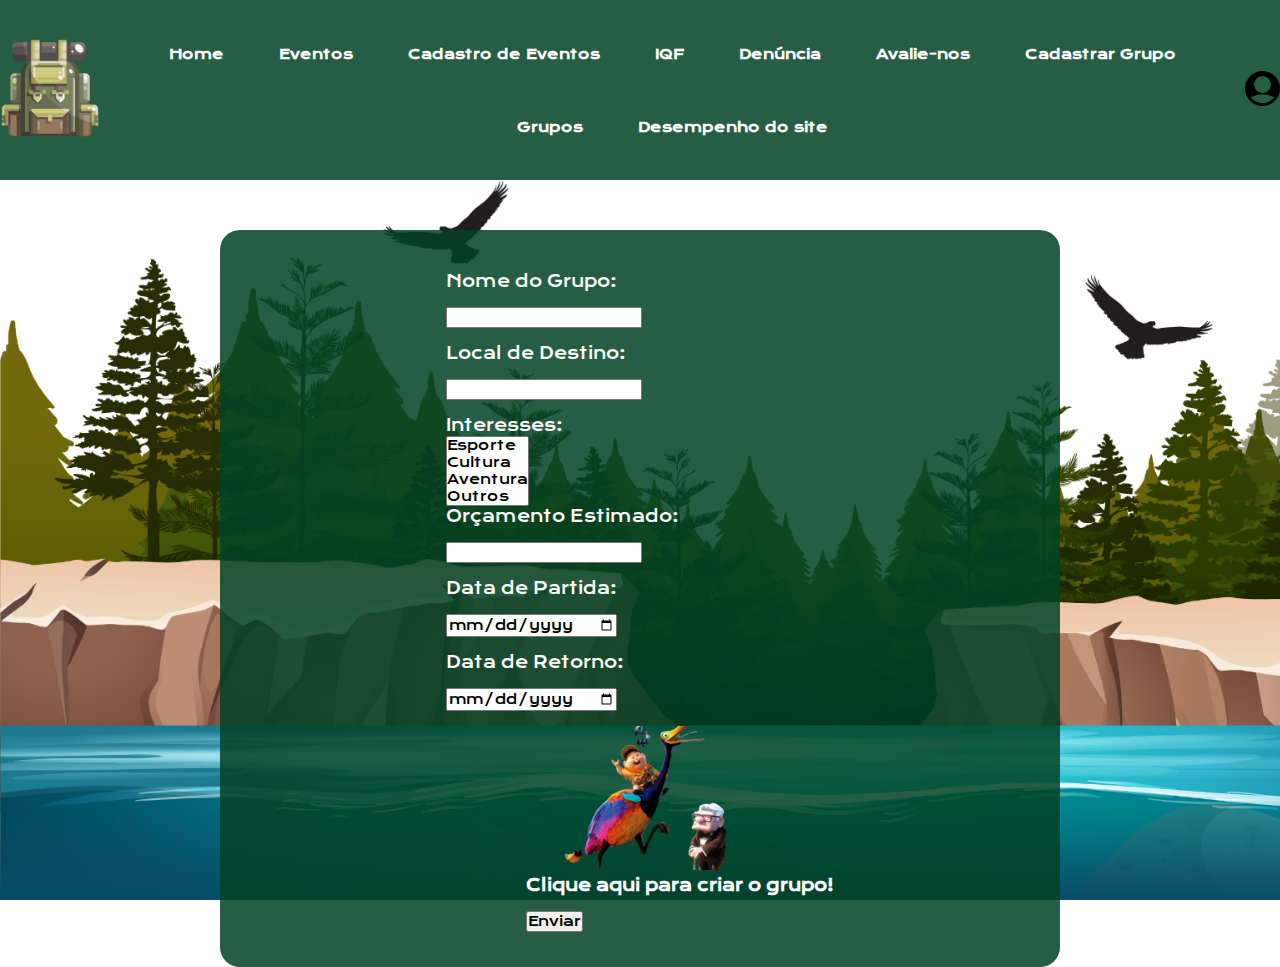
<file: Mochileiros/teste.html>
<!DOCTYPE html>
<html lang="pt-br">

<head>
    <meta charset="UTF-8">
    <meta name="viewport" content="width=device-width, initial-scale=1.0">
    <title>Home</title>
    <link rel="stylesheet" href="home.css">
    <link href="https://cdn.jsdelivr.net/npm/bootstrap@5.3.2/dist/css/bootstrap.min.css" rel="stylesheet"
        integrity="sha384-T3c6CoIi6uLrA9TneNEoa7RxnatzjcDSCmG1MXxSR1GAsXEV/Dwwykc2MPK8M2HN" crossorigin="anonymous">
        <link rel="stylesheet" href="grupo.css">
</head>

<body>

    <header class="my_header">
        <div class="my_header_1">
            <a href="#"><img src="home-img/backpack.png" alt="backpack"></a>
        </div>
        <div class="my_header_2">
            <ul>
                <li><strong><a href="home.html">Home</a></strong></li>
                <li><strong><a href="evento.html">Eventos</a></strong></li>
                <li><strong><a href="CadastroFornecedores.html">Cadastro de Eventos</a></strong></li>
                <li><strong><a href="index.html">IQF</a></strong></li>
                <li><strong><a href="SegurancaUsuario.html">Denúncia</a></strong></li>
                <li><strong><a href="avaliacao.html">Avalie-nos</a></strong></li>
                <li><strong><a href="grupo.html">Cadastrar Grupo</a></strong></li>
                <li><strong><a href="GruposCadastrados.html">Grupos</a></strong></li>
                <li><strong><a href="indicador.html">Desempenho do site</a></strong></li>
            </ul>
        </div>
        <div class="my_header_2_1">
            <div class="dropdown">
                <button class="btn btn-secondary dropdown-toggle" type="button" data-bs-toggle="dropdown"
                    aria-expanded="false">
                    Menu
                </button>
                <ul class="dropdown-menu">
                    <li><strong><a class="dropdown-item" href="home.html">Home</a></strong></li>
                    <li><strong><a class="dropdown-item" href="evento.html">Eventos</a></strong></li>
                    <li><strong><a class="dropdown-item" href="CadastroFornecedores.html">Cadastro de Eventoss</a></strong></li>
                    <li><strong><a class="dropdown-item" href="index.html">IQF</a></strong></li>
                    <li><strong><a class="dropdown-item" href="SegurancaUsuario.html">Denúncia</a></strong></li>
                    <li><strong><a class="dropdown-item" href="avaliacao.html">Avalie-nos</a></strong></li>
                    <li><strong><a href="grupo.html">Cadastrar Grupo</a></strong></li>
                    <li><strong><a href="GruposCadastrados.html">Grupos</a></strong></li>
                    <li><strong><a class="dropdown-item" href="indicador.html">Desempenho do site</a></strong></li>
                </ul>
            </div>
        </div>
        <div class="my_header_3">
            <a href="usuario.html"><img src="home-img/do-utilizador.png" alt="user-icon"></a>
        </div>
    </header>

    <main class="main_grupo">
        <div class="form_grupo">
            <div>
                <form action="#" method="post">
                    <br>
                    <label for="nomeGrupo">Nome do Grupo:</label>
                    <br>
                    <input type="text" id="nomeGrupo" name="nomeGrupo">
                    <br>
                    <label for="localDestino">Local de Destino:</label>
                    <br>
                    <input type="text" id="localDestino" name="localDestino">
                    <br>
                    <label for="interesses">Interesses:</label>
                    <br>
                    <select id="interesses" name="interesses[]" multiple>
                        <option value="esporte">Esporte</option>
                        <option value="cultura">Cultura</option>
                        <option value="aventura">Aventura</option>
                        <option value="outros">Outros</option>
                    </select>
                    <br>
                    <label for="orcamentoEstimado">Orçamento Estimado:</label>
                    <br>
                    <input type="number" id="orcamentoEstimado" name="orcamentoEstimado" min="0">
                    <br>
                    <label for="dataPartida">Data de Partida:</label>
                    <br>
                    <input type="date" id="dataPartida" name="dataPartida">
                    <br>
                    <label for="dataRetorno">Data de Retorno:</label>
                    <br>
                    <input type="date" id="dataRetorno" name="dataRetorno">
                    <br>

                    <div class="button_grupo">
                        <div>
                            <div>
                                <img src="personagem/R-removebg-preview.ico" alt="">
                                <h4>Clique aqui para criar o grupo! </h4>
                            </div>
                            <div><input type="submit" value="Enviar"></div>
                        </div>
                    </div>
                </form>
            </div>
        </div>
    </main>

</body>

<script>
    $(document).ready(function () {
        $(".my_header_2 li a").hover(function () {
            $(this).css("padding", "15px");
            $(this).css("border-radius", "20px");
            $(this).css("transition", "all 0.3s");
        }, function () {
            $(this).css("padding", "");
            $(this).css("border-radius", "");
        });
    });

    $(document).ready(function () {
        // Adiciona um manipulador de evento para o envio do formulário
        $("form").submit(function (event) {
            // Impede o comportamento padrão do formulário (recarregar a página)
            event.preventDefault();

            // Obtém os valores dos campos do formulário
            var nomeGrupo = $("#nomeGrupo").val();
            var localDestino = $("#localDestino").val();
            var interesses = $("#interesses").val();
            var orcamentoEstimado = $("#orcamentoEstimado").val();
            var dataPartida = $("#dataPartida").val();
            var dataRetorno = $("#dataRetorno").val();

            // Constrói o objeto com os dados do grupo
            var grupoData = {
                nomeGrupo: nomeGrupo,
                localDestino: localDestino,
                interesses: interesses,
                orcamentoEstimado: orcamentoEstimado,
                dataPartida: dataPartida,
                dataRetorno: dataRetorno
            };

            // Realiza uma solicitação POST para o endpoint do seu backend
            $.ajax({
                type: "POST",
                url: "http://localhost:8080/grupos", // Substitua pela URL correta do seu backend
                contentType: "application/json; charset=utf-8",
                data: JSON.stringify(grupoData),
                dataType: "json",
                success: function (data) {
                    // Manipula a resposta do backend (opcional)
                    console.log("Grupo criado com sucesso:", data);

                    // Exibe um alerta para informar que o grupo foi criado com sucesso
                    alert("Grupo criado com sucesso!");
                },
                error: function (error) {
                    // Manipula erros (opcional)
                    console.error("Erro ao criar o grupo:", error);

                    // Exibe um alerta para informar sobre o erro
                    alert("Erro ao criar o grupo. Verifique o console para mais detalhes.");
                }
            });
        });
    });
</script>




    <script src="https://cdn.jsdelivr.net/npm/@popperjs/core@2.11.8/dist/umd/popper.min.js"
        integrity="sha384-I7E8VVD/ismYTF4hNIPjVp/Zjvgyol6VFvRkX/vR+Vc4jQkC+hVqc2pM8ODewa9r"
        crossorigin="anonymous"></script>
    <script src="https://cdn.jsdelivr.net/npm/bootstrap@5.3.2/dist/js/bootstrap.min.js"
        integrity="sha384-BBtl+eGJRgqQAUMxJ7pMwbEyER4l1g+O15P+16Ep7Q9Q+zqX6gSbd85u4mG4QzX+"
        crossorigin="anonymous"></script>
</body>

</html>
</file>
<file: Mochileiros/home.css>
/*------------------------------------------------------  CONFIGURAÇÕES GERAIS INICIO  ------------------------------------------------------*/
@import url('https://fonts.googleapis.com/css2?family=Krona+One&family=Montserrat:wght@400;600&display=swap');

* {
    margin: 0;
    padding: 0;
    font-family: 'Krona One', sans-serif;
}

body {
    background-image: url(Imagens/floresta.png);
    background-size: cover;
    /* Cobrir toda a área disponível */
    background-repeat: no-repeat;
    /* Não repetir a imagem */
    background-attachment: fixed;
    /* Fixar a imagem para que não role com a página */
}

/*--------------------------------------------------------  CONFIGURAÇÕES GERAIS FIM  --------------------------------------------------------*/



/*------------------------------------------------------  CONFIGURAÇÕES HEADER INICIO  ------------------------------------------------------*/

.my_header_2 a{
    text-decoration: none;
    color: rgb(255, 255, 255);
}

.my_header li:hover{
    box-shadow: 0 0 20px rgba(0, 0, 0, 0.5),
    0 0 30px #0042255d;
}
.my_header {
    font-size: 0.85rem;
    background-color: #004225d9;
    display: flex;
    justify-content: space-evenly;
    align-items: center;
    height: 180px;
    font-family: 'Krona One', sans-serif;
}

.my_header_1 img {
    width: 100px;
    height: 100px;
}

.my_header_2 ul {
    display: flex;
    flex-wrap: wrap;
    justify-content: center;
    align-items: center;
    gap: 35px;
    list-style: none;
}

.my_header_2 li {
    padding: 10px;
}

.my_header_2 li:hover {
    background-color: rgba(255, 255, 255, 0.427);
    padding: 15px;
    border-radius: 20px;
    box-shadow: 0 0 10px rgba(255, 255, 255, 0.997); /* Adiciona um efeito luminoso verde com box shadow */
    transition: box-shadow 0.3s ease-in-out; /* Adiciona uma transição suave ao box shadow */
}


.my_header_3 img {
    width: 35px;
    height: 35px;
}

.dropdown button {
    background-color: #004225;
}

.dropdown button:hover {
    background-color: #004225;
}


@media (min-width: 0px) and (max-width: 650px) {
    .my_header {
        flex-direction: column;
        height: auto;

    }

    .my_header_2 ul {
        display: none;
    }

    .my_header_2_1 {
        margin: 20px;
    }

    .my_header_2 li {
        padding: 10px;
    }
}

@media (min-width: 650px) and (max-width: 50000px) {
    .my_header_2_1 {
        display: none;
    }

}



/*--------------------------------------------------------  CONFIGURAÇÕES HEADER FIM  --------------------------------------------------------*/



/*--------------------------------------------------------  CONFIGURAÇÕES SECTION INICIO  --------------------------------------------------------*/

.my_section_1 button:hover{
    background-color: #004225;
    padding: 15px;
}

.my_section {
    background-color: #0042255d;
    margin: 40px;
    height: 300px;
    display: flex;
    justify-content: space-evenly;
    align-items: center;
}
.my_section a{
    color: black;
    text-decoration: none;
    font-family: 'Krona One', sans-serif;
    
}
.my_section a:hover{
    color: white;

}

.my_section button {
    padding: 10px;
    margin: 7.5px;
    background-color: white;
    border: none;
    border-radius: 3.5px;
}


.my_section_2 {

    font-family: 'Krona One', sans-serif;
    font-size: 1.5rem;
    color: white;

}

@media (min-width: 0px) and (max-width: 650px) {
    .my_section {
        margin: 35px 0px;
        height: auto;
    }

    .my_section {
        text-align: center;
        /* Centraliza o conteúdo horizontalmente */
        display: flex;
        flex-direction: column;
        /* Faz os elementos filhos ficarem empilhados verticalmente */
        align-items: center;
        /* Centraliza verticalmente os elementos filhos */
    }

    .my_section_2 h2,
    .my_section_2 p {
        text-align: center;
        /* Centraliza o texto horizontalmente */
    }
}

/*--------------------------------------------------------  CONFIGURAÇÕES SECTION FIM  --------------------------------------------------------*/


.my_home{
display: flex;
justify-content: center;
align-items: center;
}

.my_home button{
    border: none;
    padding: 15px;
    background-color: blue;
}

.my_home a{
    text-decoration: none;
    color: black;
}

/*--------------------------------------------------------  CONFIGURAÇÕES MAIN INICIO  ---------------------------------------------------------*/




.main_home{
    margin-top: 300px;
    height: auto;
    background-image: url(Imagens/Captura\ de\ tela\ 2023-10-15\ 111714.png);


}

.main_1{
    display: flex;
    justify-content: space-evenly;
    align-items: center;
}

.cartoon{
    background-color: rgba(255, 255, 255, 0.546);
    padding: 25px;
    border-radius: 60px;
    margin-right: 10px;
    margin-top: 30px;
    
}

.cartoon h5, p{

    font-size: 0.8rem;
    color: black;
}
.cartoon_button button{
    padding: 12px;
    border-radius: 7px;
    border: none;
    background-color: rgba(255, 255, 255, 0.527);
}
.cartoon_button h6{
    color: black;
}

.cartoon_button button:hover{

    background-color: #00f7ff88;
}

.cartoon_button p{
    font-size: 1rem;
    color: white;
}

.cartoon_button_description{
    background-color: #0042255d;
    padding: 10px;
    border-radius: 10px;
    width: auto;
    margin: 10px 15px;
    
}

 /* Estilos CSS para tornar a div cartoon responsiva */
 .cartoon {
    max-width: 100%;
    text-align: center;
}

/* Estilos CSS para tornar as imagens responsivas */
.img-responsive {
    max-width: 100%;
    height: auto;
    display: block;
    margin: 0 auto;
}



/*--------------------------------------------------------  CONFIGURAÇÕES MAIN FIM  ------------------------------------------------------------*/

/*-------------------------------------- footer inicio --------------------------------------*/

/* --------------------------------------footer fim --------------------------------------*/
</file>
<file: Mochileiros/iqf.css>
.main_iqf{
    margin-top: 15px;

}
.tabela{
    background-color: #004225d9;
    color: white;
    border-radius: 10px;
    padding: 20px;

}
</file>
<file: Mochileiros/cadastro.css>
/*.cadastro-page {
    background-image: none;
     Anule o plano de fundo da página de cadastro 
}
*/
.container {


    margin-top: 100px;
    padding: 20px;
    background-color: #ffffff40;
    border-radius: 5px;
    box-shadow: 0 0 10px rgba(0, 0, 0, 0.1);
    margin-bottom: 40px;
}

.main {

    margin: 100px;
    display: flex;
    justify-content: center;
    align-items: center;
    background-color: #1c591088;
    border-radius: 40px;
    width: auto;
    padding-right: 40px;

    box-shadow: 0 0 20px rgba(0, 0, 0, 0.5),
        0 0 30px rgb(0, 255, 60);


}

.navigation-button {
    display: inline-block;
    margin-right: 10px;
}


.main_1 img {
    width: 200px;
    height: 200px;
    margin: 10px;
}

.main_1 {
    background-color: transparent;
}

.main button:hover {
    box-shadow: 0 0 20px rgba(0, 0, 0, 0.5),
        0 0 30px rgb(255, 255, 255);
    padding: 12px;
}

h2 {
    text-align: center;
}

label {
    display: block;
    margin-bottom: 5px;
}

input[type="text"] {
    width: 100%;
    padding: 10px;
    margin-bottom: 10px;
    border: 1px solid #ccc;
    border-radius: 3px;
}

input[type="password"] {
    width: 100%;
    padding: 10px;
    margin-bottom: 10px;
    border: 1px solid #ccc;
    border-radius: 3px;
}

input[type="submit"] {
    background-color: #007bff;
    color: #fff;
    padding: 10px 20px;
    border: none;
    border-radius: 3px;
    cursor: pointer;
}

input[type="submit"]:hover {
    background-color: #0056b3;
}

.container button {
    margin: 3.5px;
    border: none;
    padding: 10px;
    background-color: #004225;
}

.container input {
    margin: 12.5px;
}

.container a {
    text-decoration: none;
    color: rgb(255, 255, 255);
}

.container input {
    width: 80%;
}

.main_1_1 {
    display: flex;
    justify-content: center;
    align-items: center;
}

.my_header_2 a {
    text-decoration: none;
    color: black;
}

/* Centralize horizontalmente os nomes "Mochileiro" e "Mochileira" */
.main_1_2 {
    text-align: center;
    /* Centralize o texto horizontalmente */
    display: flex;
    flex-direction: column;
    align-items: center;
}

.main_1_2 button {
    padding: 10px;
    background-color: transparent;
}

.viajante_mulher {
    background-color: rgba(255, 255, 255, 0.485);
    padding: 10px;

    margin: 3px;
}

.viajante_homem button {
    border: none;
}

.viajante_mulher button {
    border: none;
}

.viajante_homem {
    background-color: rgba(255, 255, 255, 0.485);
    padding: 10px;
    margin: 3px;

}

/* Estilos CSS para dispositivos de até 1000px de largura */
@media (max-width: 1000px) {

    .main {
        flex-direction: column;
    }

    .container {
        flex-direction: column;
    }

}

@media (max-width: 700px) {
    .main {
        margin: 20px;
    }

    .main img,
    .main button {
        border: none;
        margin: 3px;
        width: 80px;
        height: 80px;
        font-size: 0.5rem;
    }

    .container {
        padding: 10px;
        width: 90%;
    }

    input[type="text"],
    input[type="password"] {
        width: 100%;
    }

    .container button {
        margin: 5px;
        padding: 5px;
        font-size: 0.5rem;
    }
}


input[type="text"],
input[type="password"] {
    display: none;

}

input[type="text"].visible,
input[type="password"].visible {
    display: block;
    animation: slide-in 0.5s ease-in-out forwards;
}

@keyframes slide-in {
    0% {
        transform: translateX(100%);
        opacity: 0;
    }

    100% {
        transform: translateX(0);
        opacity: 1;
    }
}

button {
    margin: 5px;
    padding: 10px;
    background-color: #007bff;
    color: #fff;
    border: none;
    border-radius: 3px;
    cursor: pointer;
}

button:hover {
    background-color: #0056b3;
}

#avancar-button,
#voltar-button {
    background-color: #1c5910;
    /* Cor personalizada para os botões Avançar e Voltar */
}

#cadastrar-button,
#ja-possui-conta-button {
    background-color: #004225;
    /* Cor personalizada para os botões Cadastrar e Já possui uma conta? */
    text-decoration: none;
    color: rgb(255, 255, 255);
}


.instrucoes {
    background-color: rgba(255, 255, 255, 0.483);
    width: auto;
    display: flex;
    justify-content: space-evenly;
    align-items: center;
    margin-top: 40px;
    border-radius: 10px;
    font-size: 0.7rem;

}


@media screen and (max-width: 900px) {
    .up-img {
        display: none;
    }

}



.hidden {
    display: none;

}


.fade-in {
    animation: fadeIn 5s;
}

@keyframes fadeIn {
    0% {
        opacity: 0;
    }

    100% {
        opacity: 1;
    }
}



/* Estilos CSS para tornar o conteúdo responsivo */
.instrucoes-container {
    background-color: rgba(229, 223, 223, 0.58);
    width: auto;
    font-size: 0.7rem;
    display: flex;
    flex-direction: column;
    align-items: center;
    text-align: center;
    margin: 15px;
    border-radius: 10px;
}

.instrucoes-container button {
    background-color: #004225;
    margin: 20px;
    margin-bottom: 10px;
    font-size: 0.5rem;
}


#instrucoes-text {
    max-width: 100%;
}


.fade-in {
    animation: fadeIn 0.5s;
}

@keyframes fadeIn {
    from {
        opacity: 0;
    }

    to {
        opacity: 1;
    }
}
</file>
<file: Mochileiros/evento.css>
/* evento.css */

/* Estilos dos cabeçalhos */
.event-header {
    background-color: #da1313;
    color: #fff;
    display: flex;
    justify-content: space-between;
    padding: 10px;
    align-items: center;
}

.event-header-1 img {
    width: 24px;
    height: 24px;
}

.event-header-2 ul {
    list-style: none;
    display: flex;
    padding: 0;
    margin: 0;
}

.event-header-2 li {
    margin-right: 20px;
}

.event-header-2-1 .dropdown-toggle {
    background-color: transparent;
    color: #fff;
    border: none;
    cursor: pointer;
}

.event-header-2-1 .dropdown-menu {
    background-color: #333;
}

/* Estilos dos cards de evento */
#cards-container {
    display: flex;
    flex-wrap: wrap;
    justify-content: space-between;
    max-width: 1200px;
    margin: 0 auto;
    padding: 20px;
}

.event-card {
    background-color: #ffffffb8;
    border: 1px solid #ccc;
    border-radius: 5px;
    box-shadow: 0 4px 6px rgba(0, 0, 0, 0.1);
    width: calc(33.33% - 20px);
    margin-bottom: 20px;
    padding: 10px;
    font-size: 14px;
    color: rgba(255, 255, 255, 0.427); 
}

.event-card :hover{
    background-color: #004225d9;
    color: white;
}

.event-card h3 {
    background-color: #004225ac;
    color: #fff;
    padding: 10px;
    margin: 0;
    border-top-left-radius: 5px;
    border-top-right-radius: 5px;
}

.event-info {
    margin: 0;
    padding: 5px 0;
}

/* Estilos responsivos para telas menores */
@media (max-width: 768px) {
    .event-card {
        width: 100%;
    }
}

/* Estilização padrão dos cards */
.event-card {
    background-color: #fff;
    border-radius: 10px;
    padding: 20px;
    box-shadow: 0 4px 6px rgba(0, 0, 0, 0.1);
    transition: box-shadow 0.3s, background-color 0.3s;
}


.event-card:hover {
    background-color: #78797788;
    box-shadow: 0 12px 24px rgba(255, 255, 255, 0.4), 0 0 40px rgba(255, 223, 186, 0.6);
    color: #fff;
}
</file>
<file: Mochileiros/grupo.css>
.main_grupo{
    margin-top: 50px;
    display: flex;
    justify-content: center;
    align-items: center;

}

.form_grupo{
    color: white;
    border-radius: 20px;
    padding: 20px;
    background-color: #004225d9;
    width: 800px;
    display: flex;
    justify-content: center;
    align-items: center;
}

.form_grupo input{
    margin: 15px 0px;
}

.button_grupo{
   
    margin-left: 80px;
}

.button_grupo p{
    font-size: 1.34rem;
    color: white;
}
</file>
<file: Mochileiros/SegurancaUsuario.css>
main{
    padding: 30px 50px;
}
.title{
    background-color: rgba(85, 82, 82, 0.139);
    border-radius: 10px;
    display: flex;
    justify-content: center;
    align-items: center;
}

.cards {
    background-color: #00422594;
    color: white;
    border: 1px solid #333;
    padding: 20px;
    margin-top: 15px;
    border-radius: 5px;
}

.lineImput {
    display: grid;
    margin-bottom: 10px;
}

input, select{
    padding: 10px;
    border: 1px solid #333;
    border-radius: 5px;
    outline: 0;
}

button{
    border: 0px;
    padding: 10px;
    outline: 0;
    background-color: #004225;
    color: #FFFFFF;
    border-radius: 5px;
    font-weight: bold;
}

button:hover{
    background-color: #002c19;
}

.content{
    margin-top: 15px;
}

table{
    border-collapse: collapse;
    border: 1px solid #333;
    width: 100%;
}

table th{
    background-color: rgb(214,214,214);
}

table td{
    background-color: #FFFFFF;
}

table th, td{
    padding: 1px 5px;
    text-align: left;
}

.center{
    text-align: center;
}

/*botao de excluir*/
.excluir-button {
    display: inline-block;
    padding: 0;  
    border: none;  
    background: none;  
}

.excluir-button img {
    width: 30px;
    height: 30px;
    vertical-align: middle;
}

.cards input, select{
    width: 400px
}

.main_denuncia{
    display: flex;
    justify-content: center;
    align-items: center;
}











/*------------------------------------------------------  CONFIGURAÇÕES GERAIS INICIO  ------------------------------------------------------*/
@import url('https://fonts.googleapis.com/css2?family=Krona+One&family=Montserrat:wght@400;600&display=swap');

* {
    margin: 0;
    padding: 0;
    font-family: 'Krona One', sans-serif;
}

body {
    background-image: url(Imagens/floresta.png);
    background-size: cover;
    /* Cobrir toda a área disponível */
    background-repeat: no-repeat;
    /* Não repetir a imagem */
    background-attachment: fixed;
    /* Fixar a imagem para que não role com a página */
}

/*--------------------------------------------------------  CONFIGURAÇÕES GERAIS FIM  --------------------------------------------------------*/



/*------------------------------------------------------  CONFIGURAÇÕES HEADER INICIO  ------------------------------------------------------*/

.my_header_2 a{
    text-decoration: none;
    color: black;
}

.my_header li:hover{
    box-shadow: 0 0 20px rgba(0, 0, 0, 0.5),
    0 0 30px #0042255d;
}
.my_header {
    font-size: 0.85rem;
    background-color: #0042255d;
    display: flex;
    justify-content: space-evenly;
    align-items: center;
    height: 180px;
    font-family: 'Krona One', sans-serif;
}

.my_header_1 img {
    width: 100px;
    height: 100px;
}

.my_header_2 ul {
    display: flex;
    flex-wrap: wrap;
    justify-content: center;
    align-items: center;
    gap: 35px;
    list-style: none;
}

.my_header_2 li {
    padding: 10px;
}

.my_header_2 li:hover {
    background-color: rgba(255, 255, 255, 0.427);
    padding: 15px;
    border-radius: 20px;
}

.my_header_3 img {
    width: 35px;
    height: 35px;
}

.dropdown button {
    background-color: #004225;
}

.dropdown button:hover {
    background-color: #004225;
}


@media (min-width: 0px) and (max-width: 650px) {
    .my_header {
        flex-direction: column;
        height: auto;

    }

    .my_header_2 ul {
        display: none;
    }

    .my_header_2_1 {
        margin: 20px;
    }

    .my_header_2 li {
        padding: 10px;
    }
}

@media (min-width: 650px) and (max-width: 50000px) {
    .my_header_2_1 {
        display: none;
    }

}



/*--------------------------------------------------------  CONFIGURAÇÕES HEADER FIM  --------------------------------------------------------*/



/*--------------------------------------------------------  CONFIGURAÇÕES SECTION INICIO  --------------------------------------------------------*/

.my_section_1 button:hover{
    background-color: #00f7ff88;
    padding: 15px;
}

.my_section {
    background-color: #0042255d;
    margin: 40px;
    height: 300px;
    display: flex;
    justify-content: space-evenly;
    align-items: center;
}
.my_section a{
    color: black;
    text-decoration: none;
    font-family: 'Krona One', sans-serif;
    
}

.my_section button {
    padding: 10px;
    margin: 7.5px;
    background-color: white;
    border: none;
    border-radius: 3.5px;
}


.my_section_2 {

    font-family: 'Krona One', sans-serif;
    font-size: 1.5rem;
    color: white;

}

@media (min-width: 0px) and (max-width: 650px) {
    .my_section {
        margin: 35px 0px;
        height: auto;
    }

    .my_section {
        text-align: center;
        /* Centraliza o conteúdo horizontalmente */
        display: flex;
        flex-direction: column;
        /* Faz os elementos filhos ficarem empilhados verticalmente */
        align-items: center;
        /* Centraliza verticalmente os elementos filhos */
    }

    .my_section_2 h2,
    .my_section_2 p {
        text-align: center;
        /* Centraliza o texto horizontalmente */
    }
}

/*--------------------------------------------------------  CONFIGURAÇÕES SECTION FIM  --------------------------------------------------------*/


.my_home{
display: flex;
justify-content: center;
align-items: center;
}

.my_home button{
    border: none;
    padding: 15px;
    background-color: blue;
}

.my_home a{
    text-decoration: none;
    color: black;
}

/*--------------------------------------------------------  CONFIGURAÇÕES MAIN INICIO  ---------------------------------------------------------*/




.main_home{
    margin-top: 300px;
    height: auto;
    background-image: url(Imagens/Captura\ de\ tela\ 2023-10-15\ 111714.png);


}

.main_1{
    display: flex;
    justify-content: space-evenly;
    align-items: center;
}

.cartoon{
    background-color: rgba(255, 255, 255, 0.546);
    padding: 25px;
    border-radius: 60px;
    margin-right: 10px;
    margin-top: 30px;
    
}

.cartoon h5, p{

    font-size: 0.8rem;
    color: black;
}
.cartoon_button button{
    padding: 12px;
    border-radius: 7px;
    border: none;
    background-color: rgba(255, 255, 255, 0.527);
}
.cartoon_button h6{
    color: black;
}

.cartoon_button button:hover{

    background-color: #00f7ff88;
}

.cartoon_button p{
    font-size: 1rem;
    color: white;
}

.cartoon_button_description{
    background-color: #0042255d;
    padding: 10px;
    border-radius: 10px;
    width: auto;
    margin: 10px 15px;
    
}

 /* Estilos CSS para tornar a div cartoon responsiva */
 .cartoon {
    max-width: 100%;
    text-align: center;
}

/* Estilos CSS para tornar as imagens responsivas */
.img-responsive {
    max-width: 100%;
    height: auto;
    display: block;
    margin: 0 auto;
}



/*--------------------------------------------------------  CONFIGURAÇÕES MAIN FIM  ------------------------------------------------------------*/

/*-------------------------------------- footer inicio --------------------------------------*/

/* --------------------------------------footer fim --------------------------------------*/
</file>
